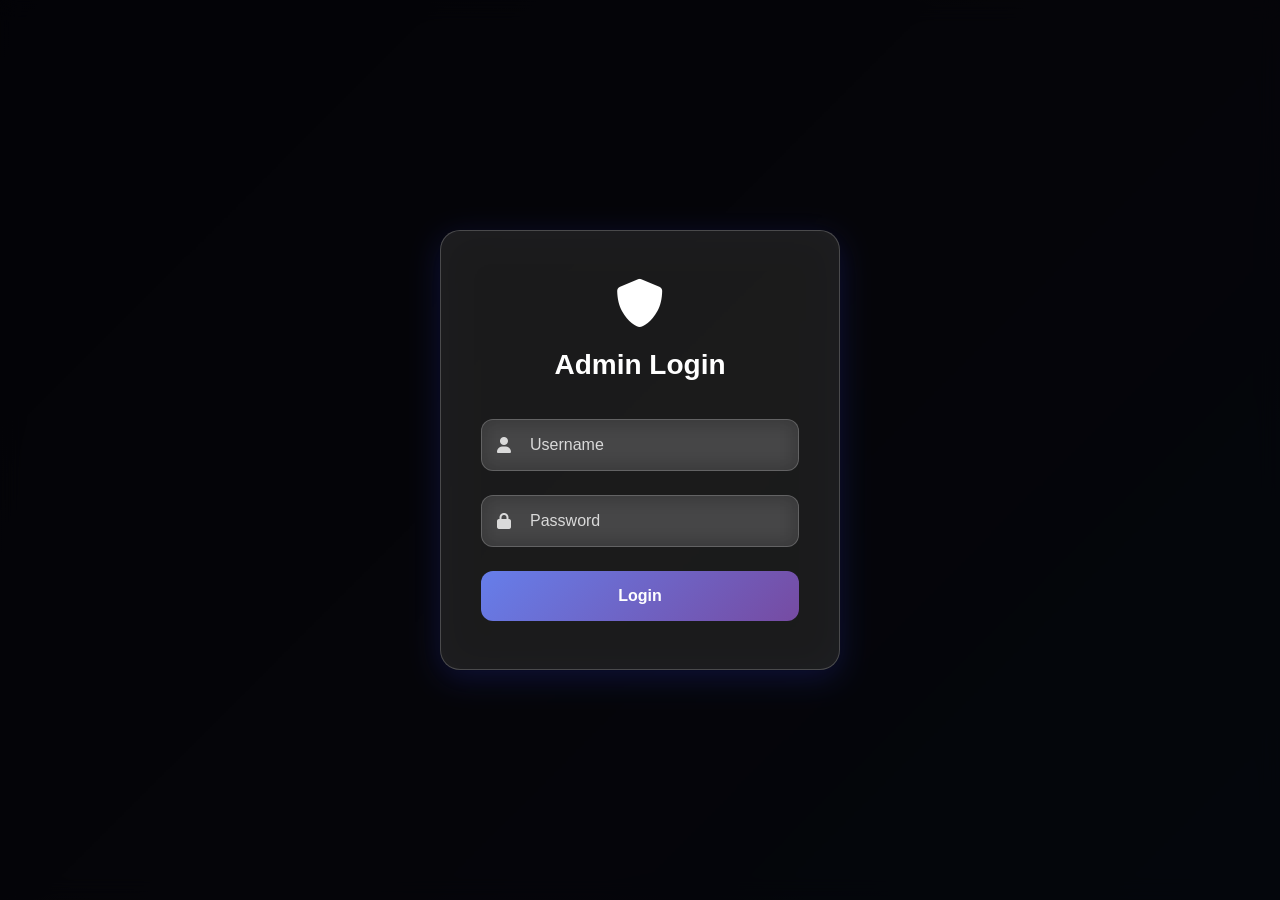
<file: frontend/admin.html>
<!DOCTYPE html>
<html lang="en">
<head>
    <meta charset="UTF-8">
    <meta name="viewport" content="width=device-width, initial-scale=1.0">
    <title>Admin Panel - Student Chatbot</title>
    <link rel="stylesheet" href="css/style.css">
    <link rel="stylesheet" href="css/admin.css">
    <link href="https://cdnjs.cloudflare.com/ajax/libs/font-awesome/6.0.0/css/all.min.css" rel="stylesheet">
</head>
<body>
    <div class="admin-container">
        <!-- Login Modal -->
        <div class="login-modal" id="loginModal">
            <div class="login-box">
                <div class="login-header">
                    <i class="fas fa-shield-alt"></i>
                    <h2>Admin Login</h2>
                </div>
                <form id="loginForm">
                    <div class="input-group">
                        <i class="fas fa-user"></i>
                        <input type="text" id="username" placeholder="Username" required>
                    </div>
                    <div class="input-group">
                        <i class="fas fa-lock"></i>
                        <input type="password" id="password" placeholder="Password" required>
                    </div>
                    <button type="submit" class="login-btn">Login</button>
                </form>
            </div>
        </div>

        <!-- Admin Dashboard -->
        <div class="admin-dashboard" id="adminDashboard" style="display: none;">
            <aside class="sidebar">
                <div class="sidebar-header">
                    <i class="fas fa-robot"></i>
                    <span>Admin Panel</span>
                </div>
                <nav class="sidebar-nav">
                    <a href="#" class="nav-item active" data-section="dashboard">
                        <i class="fas fa-tachometer-alt"></i>
                        Dashboard
                    </a>
                    <a href="#" class="nav-item" data-section="invalid">
                        <i class="fas fa-exclamation-triangle"></i>
                        Invalid Queries
                    </a>
                    <a href="#" class="nav-item" data-section="knowledge">
                        <i class="fas fa-database"></i>
                        Knowledge Base
                    </a>
                </nav>
                <button class="logout-btn" id="logoutBtn">
                    <i class="fas fa-sign-out-alt"></i>
                    Logout
                </button>
            </aside>

            <main class="admin-main">
                <!-- Dashboard Section -->
                <section id="dashboard" class="admin-section active">
                    <div class="dashboard-header">
                        <h1>Dashboard</h1>
                        <div class="stats-grid">
                            <div class="stat-card">
                                <div class="stat-number" data-target="124">0</div>
                                <div class="stat-label">Total Queries</div>
                            </div>
                            <div class="stat-card">
                                <div class="stat-number" data-target="23">0</div>
                                <div class="stat-label">Invalid Queries</div>
                            </div>
                            <div class="stat-card">
                                <div class="stat-number" data-target="15">0</div>
                                <div class="stat-label">Knowledge Items</div>
                            </div>
                        </div>
                    </div>
                </section>

                <!-- Invalid Queries Section -->
                <section id="invalid" class="admin-section">
                    <div class="section-header">
                        <h2>Invalid Queries</h2>
                        <button class="btn btn-primary" id="clearAllInvalid">Clear All</button>
                    </div>
                    <div class="table-container">
                        <table class="data-table">
                            <thead>
                                <tr>
                                    <th>Query</th>
                                    <th>Date</th>
                                    <th>Actions</th>
                                </tr>
                            </thead>
                            <tbody id="invalidTableBody">
                            </tbody>
                        </table>
                    </div>
                </section>

                <!-- Knowledge Base Section -->
                <section id="knowledge" class="admin-section">
                    <div class="section-header">
                        <h2>Add New Knowledge</h2>
                    </div>
                    <form id="addKnowledgeForm" class="knowledge-form">
                        <div class="form-row">
                            <div class="input-group">
                                <label>Keyword/Topic</label>
                                <input type="text" id="keyword" placeholder="e.g., admission, fees" required>
                            </div>
                            <div class="input-group">
                                <label>Answer</label>
                                <textarea id="answer" rows="3" placeholder="Enter the response..." required></textarea>
                            </div>
                        </div>
                        <button type="submit" class="btn btn-primary">Add Knowledge</button>
                    </form>
                </section>
            </main>
        </div>
    </div>

    <script src="js/admin.js"></script>
</body>
</html>
</file>
<file: frontend/css/style.css>
* {
    margin: 0;
    padding: 0;
    box-sizing: border-box;
}

:root {
    --primary: linear-gradient(135deg, #667eea 0%, #764ba2 100%);
    --primary-dark: linear-gradient(135deg, #5a67d8 0%, #6b46c1 100%);
    --secondary: linear-gradient(135deg, #f093fb 0%, #f5576c 100%);
    --accent: #4ade80;
    --glass: rgba(255, 255, 255, 0.1);
    --glass-border: rgba(255, 255, 255, 0.2);
    --shadow: 0 8px 32px rgba(31, 38, 135, 0.37);
    --shadow-light: 0 4px 20px rgba(0, 0, 0, 0.1);
    --bg-primary: linear-gradient(135deg, #0f0f23 0%, #1a1a2e 50%, #16213e 100%);
    --bg-secondary: rgba(255, 255, 255, 0.05);
    --text-primary: #ffffff;
    --text-secondary: rgba(255, 255, 255, 0.8);
    --border-radius: 20px;
    --transition: all 0.3s cubic-bezier(0.4, 0, 0.2, 1);
}

body {
    font-family: 'Segoe UI', Tahoma, Geneva, Verdana, sans-serif;
    background: var(--bg-primary);
    color: var(--text-primary);
    overflow-x: hidden;
    line-height: 1.6;
}

.container {
    max-width: 1200px;
    margin: 0 auto;
    padding: 0 20px;
}

/* Navbar */
.navbar {
    position: fixed;
    top: 0;
    width: 100%;
    backdrop-filter: blur(20px);
    background: var(--glass);
    border-bottom: 1px solid var(--glass-border);
    z-index: 1000;
    padding: 1rem 0;
}

.nav-container {
    max-width: 1200px;
    margin: 0 auto;
    padding: 0 20px;
    display: flex;
    justify-content: space-between;
    align-items: center;
}

.nav-logo {
    display: flex;
    align-items: center;
    gap: 10px;
    font-size: 1.5rem;
    font-weight: bold;
    color: var(--text-primary);
}

.nav-menu {
    display: flex;
    list-style: none;
    gap: 2rem;
    align-items: center;
}

.nav-link {
    color: var(--text-secondary);
    text-decoration: none;
    font-weight: 500;
    transition: var(--transition);
    position: relative;
}

.nav-link:hover,
.nav-link.active {
    color: var(--text-primary);
}

.nav-link.active::after {
    content: '';
    position: absolute;
    bottom: -5px;
    left: 0;
    width: 100%;
    height: 2px;
    background: var(--primary);
    border-radius: 2px;
}

.hamburger {
    display: none;
    flex-direction: column;
    cursor: pointer;
    gap: 4px;
}

.hamburger span {
    width: 25px;
    height: 3px;
    background: var(--text-primary);
    transition: var(--transition);
}

/* Hero Section */
.main-content {
    margin-top: 80px;
}

.hero {
    min-height: 100vh;
    display: flex;
    align-items: center;
    padding: 2rem 0;
    gap: 4rem;
}

.hero-content {
    flex: 1;
    max-width: 600px;
}

.hero-title {
    font-size: clamp(2.5rem, 5vw, 4rem);
    margin-bottom: 1.5rem;
    line-height: 1.2;
}

.gradient-text {
    background: var(--primary);
    -webkit-background-clip: text;
    -webkit-text-fill-color: transparent;
    background-clip: text;
}

.hero-subtitle {
    font-size: 1.25rem;
    color: var(--text-secondary);
    margin-bottom: 2.5rem;
    line-height: 1.6;
}

.hero-buttons {
    display: flex;
    gap: 1rem;
    flex-wrap: wrap;
}

.btn {
    padding: 1rem 2rem;
    border: none;
    border-radius: var(--border-radius);
    font-size: 1rem;
    font-weight: 600;
    text-decoration: none;
    display: inline-flex;
    align-items: center;
    gap: 0.5rem;
    cursor: pointer;
    transition: var(--transition);
    backdrop-filter: blur(10px);
}

.btn-primary {
    background: var(--primary);
    color: white;
    box-shadow: var(--shadow);
}

.btn-primary:hover {
    transform: translateY(-2px);
    box-shadow: 0 15px 40px rgba(102, 126, 234, 0.4);
}

.btn-secondary {
    background: var(--glass);
    color: var(--text-primary);
    border: 1px solid var(--glass-border);
}

.btn-secondary:hover {
    background: var(--glass-border);
    transform: translateY(-2px);
}

/* Hero Animation */
.hero-animation {
    flex: 1;
    display: flex;
    justify-content: center;
    align-items: center;
}

.chatbot-illustration {
    width: 300px;
    height: 300px;
    position: relative;
    animation: float 6s ease-in-out infinite;
}

@keyframes float {
    0%, 100% { transform: translateY(0px); }
    50% { transform: translateY(-20px); }
}

.bot-head {
    width: 200px;
    height: 200px;
    background: linear-gradient(135deg, #667eea, #764ba2);
    border-radius: 50%;
    position: relative;
    margin: 0 auto;
    box-shadow: var(--shadow);
}

.bot-eyes {
    display: flex;
    gap: 30px;
    position: absolute;
    top: 60px;
    left: 50%;
    transform: translateX(-50%);
}

.eye {
    width: 25px;
    height: 25px;
    background: white;
    border-radius: 50%;
    position: relative;
}

.eye::after {
    content: '';
    width: 12px;
    height: 12px;
    background: #333;
    border-radius: 50%;
    position: absolute;
    top: 50%;
    left: 50%;
    transform: translate(-50%, -50%);
}

.bot-mouth {
    width: 60px;
    height: 30px;
    background: white;
    border-radius: 0 0 60px 60px;
    position: absolute;
    bottom: 40px;
    left: 50%;
    transform: translateX(-50%);
}

.chat-bubbles {
    position: absolute;
    top: -20px;
    right: -20px;
}

.bubble {
    width: 40px;
    height: 40px;
    background: var(--glass);
    border-radius: 50%;
    position: absolute;
    border: 1px solid var(--glass-border);
}

.bubble-1 { top: 0; left: 0; animation: bubbleFloat 3s infinite; }
.bubble-2 { top: 20px; right: 20px; animation: bubbleFloat 3s infinite 0.5s; }
.bubble-3 { bottom: 20px; left: 20px; animation: bubbleFloat 3s infinite 1s; }

@keyframes bubbleFloat {
    0%, 100% { transform: translateY(0) scale(1); opacity: 0.7; }
    50% { transform: translateY(-10px) scale(1.1); opacity: 1; }
}

/* Features Section */
.features {
    padding: 5rem 0;
    background: var(--bg-secondary);
}

.section-title {
    text-align: center;
    font-size: 3rem;
    margin-bottom: 4rem;
    background: var(--primary);
    -webkit-background-clip: text;
    -webkit-text-fill-color: transparent;
    background-clip: text;
}

.features-grid {
    display: grid;
    grid-template-columns: repeat(auto-fit, minmax(300px, 1fr));
    gap: 2rem;
}

.feature-card {
    background: var(--glass);
    backdrop-filter: blur(20px);
    padding: 2.5rem 2rem;
    border-radius: var(--border-radius);
    border: 1px solid var(--glass-border);
    text-align: center;
    transition: var(--transition);
    box-shadow: var(--shadow-light);
}

.feature-card:hover {
    transform: translateY(-10px);
    box-shadow: var(--shadow);
}

.feature-icon {
    width: 80px;
    height: 80px;
    background: var(--primary);
    border-radius: 50%;
    display: flex;
    align-items: center;
    justify-content: center;
    margin: 0 auto 1.5rem;
    font-size: 2rem;
    color: white;
}

.feature-card h3 {
    font-size: 1.5rem;
    margin-bottom: 1rem;
}

/* Floating Chat */
.floating-chat {
    position: fixed;
    bottom: 30px;
    right: 30px;
    z-index: 1000;
}

.chat-btn {
    width: 60px;
    height: 60px;
    background: var(--primary);
    border-radius: 50%;
    display: flex;
    align-items: center;
    justify-content: center;
    font-size: 1.5rem;
    color: white;
    box-shadow: var(--shadow);
    transition: var(--transition);
    text-decoration: none;
}

.chat-btn:hover {
    transform: scale(1.1) rotate(10deg);
    box-shadow: 0 15px 40px rgba(102, 126, 234, 0.4);
}

/* Animations */
@keyframes pop {
    0% { transform: scale(0.5); opacity: 0; }
    100% { transform: scale(1); opacity: 1; }
}

@keyframes slideUp {
    0% { transform: translateY(30px); opacity: 0; }
    100% { transform: translateY(0); opacity: 1; }
}

.animate-pop { animation: pop 1s ease-out; }
.animate-slide-up { animation: slideUp 0.8s ease-out; }
.delay-1 { animation-delay: 0.2s; }
.delay-2 { animation-delay: 0.4s; }

/* Responsive */
@media (max-width: 768px) {
    .hamburger {
        display: flex;
    }
    
    .nav-menu {
        position: fixed;
        left: -100%;
        top: 70px;
        flex-direction: column;
        background: var(--glass);
        width: 100%;
        text-align: center;
        transition: 0.3s;
        backdrop-filter: blur(20px);
        padding: 2rem 0;
    }
    
    .nav-menu.active {
        left: 0;
    }
    
    .hero {
        flex-direction: column;
        text-align: center;
        gap: 2rem;
    }
    
    .hero-buttons {
        justify-content: center;
    }
    
    .features-grid {
        grid-template-columns: 1fr;
    }
}

@media (max-width: 480px) {
    .section-title {
        font-size: 2rem;
    }
    
    .hero-title {
        font-size: 2.5rem;
    }
}
</file>
<file: frontend/css/admin.css>
.admin-container {
    min-height: 100vh;
    background: var(--bg-primary);
    position: relative;
}

/* Login Modal */
.login-modal {
    position: fixed;
    top: 0;
    left: 0;
    width: 100%;
    height: 100%;
    background: rgba(0, 0, 0, 0.8);
    backdrop-filter: blur(10px);
    display: flex;
    align-items: center;
    justify-content: center;
    z-index: 2000;
}

.login-box {
    background: var(--glass);
    backdrop-filter: blur(20px);
    border: 1px solid var(--glass-border);
    border-radius: var(--border-radius);
    padding: 3rem 2.5rem;
    width: 100%;
    max-width: 400px;
    box-shadow: var(--shadow);
    animation: modalSlide 0.4s ease-out;
}

@keyframes modalSlide {
    from {
        opacity: 0;
        transform: scale(0.8) translateY(-20px);
    }
    to {
        opacity: 1;
        transform: scale(1) translateY(0);
    }
}

.login-header {
    text-align: center;
    margin-bottom: 2rem;
}

.login-header i {
    font-size: 3rem;
    color: var(--primary);
    margin-bottom: 1rem;
    display: block;
}

.login-header h2 {
    font-size: 1.75rem;
    margin-bottom: 0.5rem;
}

.input-group {
    position: relative;
    margin-bottom: 1.5rem;
}

.input-group i {
    position: absolute;
    left: 1rem;
    top: 50%;
    transform: translateY(-50%);
    color: var(--text-secondary);
    z-index: 1;
}

.input-group input,
.input-group textarea {
    width: 100%;
    padding: 1rem 1rem 1rem 3rem;
    background: rgba(255, 255, 255, 0.1);
    border: 1px solid var(--glass-border);
    border-radius: 12px;
    color: var(--text-primary);
    font-size: 1rem;
    outline: none;
    backdrop-filter: blur(10px);
    transition: var(--transition);
}

.input-group input:focus,
.input-group textarea:focus {
    border-color: #667eea;
    box-shadow: 0 0 0 3px rgba(102, 126, 234, 0.1);
}

.input-group input::placeholder,
.input-group textarea::placeholder {
    color: var(--text-secondary);
}

.login-btn {
    width: 100%;
    padding: 1rem;
    background: var(--primary);
    color: white;
    border: none;
    border-radius: 12px;
    font-size: 1rem;
    font-weight: 600;
    cursor: pointer;
    transition: var(--transition);
}

.login-btn:hover {
    transform: translateY(-2px);
    box-shadow: 0 10px 30px rgba(102, 126, 234, 0.4);
}

.login-btn:disabled {
    opacity: 0.6;
    cursor: not-allowed;
    transform: none;
}

/* Admin Dashboard */
.admin-dashboard {
    display: flex;
    min-height: 100vh;
}

.sidebar {
    width: 280px;
    background: var(--glass);
    backdrop-filter: blur(20px);
    border-right: 1px solid var(--glass-border);
    padding: 2rem 0;
}

.sidebar-header {
    padding: 0 2rem 2rem;
    display: flex;
    align-items: center;
    gap: 1rem;
    font-size: 1.25rem;
    font-weight: bold;
    color: var(--text-primary);
    border-bottom: 1px solid var(--glass-border);
    margin-bottom: 2rem;
}

.sidebar-header i {
    font-size: 1.75rem;
    color: var(--primary);
}

.sidebar-nav {
    list-style: none;
}

.nav-item {
    display: flex;
    align-items: center;
    gap: 1rem;
    padding: 1rem 2rem;
    color: var(--text-secondary);
    text-decoration: none;
    transition: var(--transition);
    border-left: 3px solid transparent;
}

.nav-item:hover,
.nav-item.active {
    background: rgba(255, 255, 255, 0.1);
    color: var(--text-primary);
    border-left-color: #667eea;
}

.nav-item i {
    width: 20px;
    font-size: 1.1rem;
}

.logout-btn {
    margin-top: auto;
    padding: 1rem 2rem;
    width: 100%;
    background: transparent;
    border: none;
    color: var(--text-secondary);
    display: flex;
    align-items: center;
    gap: 1rem;
    cursor: pointer;
    transition: var(--transition);
}

.logout-btn:hover {
    background: rgba(255, 0, 0, 0.1);
    color: #ff6b6b;
}

.admin-main {
    flex: 1;
    padding: 2rem;
    overflow-y: auto;
}

.admin-section {
    display: none;
}

.admin-section.active {
    display: block;
    animation: fadeIn 0.3s ease-out;
}

@keyframes fadeIn {
    from { opacity: 0; transform: translateX(20px); }
    to { opacity: 1; transform: translateX(0); }
}

.section-header {
    display: flex;
    justify-content: space-between;
    align-items: center;
    margin-bottom: 2rem;
    flex-wrap: wrap;
    gap: 1rem;
}

.section-header h1,
.section-header h2 {
    font-size: 1.75rem;
    color: var(--text-primary);
}

/* Dashboard Stats */
.stats-grid {
    display: grid;
    grid-template-columns: repeat(auto-fit, minmax(200px, 1fr));
    gap: 1.5rem;
    margin-top: 2rem;
}

.stat-card {
    background: var(--glass);
    backdrop-filter: blur(20px);
    padding: 2rem;
    border-radius: var(--border-radius);
    border: 1px solid var(--glass-border);
    text-align: center;
    transition: var(--transition);
    position: relative;
    overflow: hidden;
}

.stat-card::before {
    content: '';
    position: absolute;
    top: 0;
    left: 0;
    right: 0;
    height: 3px;
    background: var(--primary);
}

.stat-card:hover {
    transform: translateY(-5px);
    box-shadow: var(--shadow);
}

.stat-number {
    font-size: 2.5rem;
    font-weight: bold;
    background: var(--primary);
    -webkit-background-clip: text;
    -webkit-text-fill-color: transparent;
    background-clip: text;
    margin-bottom: 0.5rem;
    display: block;
}

.stat-label {
    color: var(--text-secondary);
    font-size: 0.95rem;
}

/* Table */
.table-container {
    background: var(--glass);
    backdrop-filter: blur(20px);
    border-radius: var(--border-radius);
    border: 1px solid var(--glass-border);
    overflow: hidden;
    box-shadow: var(--shadow-light);
    margin-top: 1rem;
}

.data-table {
    width: 100%;
    border-collapse: collapse;
}

.data-table th,
.data-table td {
    padding: 1.25rem;
    text-align: left;
    border-bottom: 1px solid var(--glass-border);
}

.data-table th {
    background: rgba(255, 255, 255, 0.1);
    font-weight: 600;
    color: var(--text-primary);
    position: sticky;
    top: 0;
    z-index: 10;
}

.data-table tbody tr:hover {
    background: rgba(255, 255, 255, 0.05);
}

.data-table tbody tr:last-child td {
    border-bottom: none;
}

.table-actions {
    display: flex;
    gap: 0.5rem;
}

.table-btn {
    padding: 0.5rem 1rem;
    border: none;
    border-radius: 8px;
    font-size: 0.875rem;
    cursor: pointer;
    transition: var(--transition);
    display: flex;
    align-items: center;
    gap: 0.25rem;
    font-weight: 500;
}

.btn-danger {
    background: #ef4444;
    color: white;
}

.btn-danger:hover {
    background: #dc2626;
    transform: translateY(-1px);
}

.btn-success {
    background: var(--accent);
    color: white;
}

.btn-success:hover {
    background: #22c55e;
    transform: translateY(-1px);
}

.btn-primary {
    background: var(--primary);
    color: white;
}

.btn-primary:hover {
    transform: translateY(-1px);
    box-shadow: 0 5px 15px rgba(102, 126, 234, 0.3);
}

/* Forms */
.knowledge-form,
.form-row {
    background: var(--glass);
    backdrop-filter: blur(20px);
    padding: 2rem;
    border-radius: var(--border-radius);
    border: 1px solid var(--glass-border);
    margin-top: 1rem;
}

.form-row {
    display: grid;
    grid-template-columns: 1fr 2fr;
    gap: 1.5rem;
}

.form-row .input-group {
    margin-bottom: 0;
}

.form-row .input-group label {
    display: block;
    margin-bottom: 0.5rem;
    font-weight: 500;
    color: var(--text-primary);
}

.knowledge-form textarea {
    resize: vertical;
    min-height: 100px;
}

.knowledge-form .btn {
    width: 100%;
    padding: 1rem;
    font-size: 1rem;
}

/* Empty State */
.empty-state {
    text-align: center;
    padding: 4rem 2rem;
    color: var(--text-secondary);
}

.empty-state i {
    font-size: 4rem;
    margin-bottom: 1rem;
    opacity: 0.5;
}

.empty-state h3 {
    font-size: 1.5rem;
    margin-bottom: 0.5rem;
}

/* Notifications */
.notification {
    position: fixed;
    top: 20px;
    right: 20px;
    padding: 1rem 1.5rem;
    border-radius: 12px;
    color: white;
    font-weight: 500;
    z-index: 3000;
    transform: translateX(400px);
    transition: var(--transition);
    box-shadow: var(--shadow);
}

.notification.show {
    transform: translateX(0);
}

.notification.success {
    background: var(--accent);
}

.notification.error {
    background: #ef4444;
}

.notification.info {
    background: var(--primary);
}

/* Responsive */
@media (max-width: 1024px) {
    .sidebar {
        width: 250px;
    }
    
    .form-row {
        grid-template-columns: 1fr;
    }
}

@media (max-width: 768px) {
    .admin-dashboard {
        flex-direction: column;
    }
    
    .sidebar {
        width: 100%;
        order: 2;
    }
    
    .admin-main {
        padding: 1.5rem;
        order: 1;
    }
    
    .stats-grid {
        grid-template-columns: repeat(2, 1fr);
    }
    
    .section-header {
        flex-direction: column;
        align-items: stretch;
    }
    
    .data-table {
        font-size: 0.9rem;
    }
    
    .data-table th,
    .data-table td {
        padding: 1rem 0.75rem;
    }
}

@media (max-width: 480px) {
    .stats-grid {
        grid-template-columns: 1fr;
    }
    
    .table-actions {
        flex-direction: column;
    }
    
    .table-btn {
        justify-content: center;
    }
}
</file>
